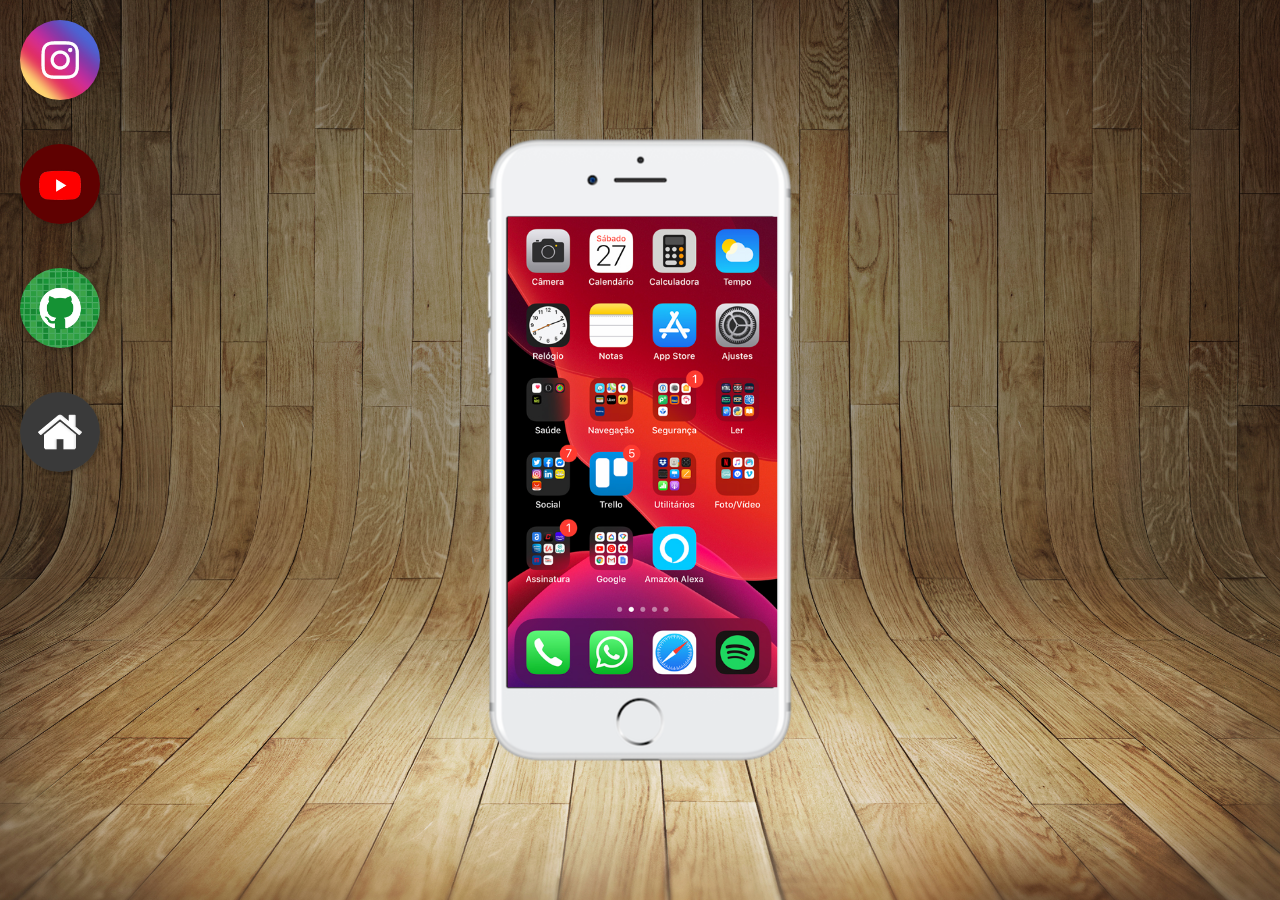
<file: Estudos Programação/Html_Css/Estudos_sites_git_backup/Estudos_sites/Html-Css/Modulo_4/Capitulo23/index.html>
<!DOCTYPE html>
<html lang="pt-br">
<head>
    <meta charset="UTF-8">
    <meta name="viewport" content="width=device-width, initial-scale=1.0">
    <title>Site_celular</title>
    <link rel="stylesheet" href="estilos/style.css">
    <link rel="stylesheet" href="favicon.ico" type="image/x-icon">
    
</head>
<body>

    <main> 
        <section id="telefone">
            <iframe src="home.html" frameborder="0" name="tela" id="tela">
                Seu navegador é incompativel
            </iframe>
        </section>

        <section id="redes-sociais">
            <a href="youtube.html" target="tela">
                <img src="imagens/logo-instagram.jpg" alt="instagram">
            </a><br>

            <a href="#" target="tela">
                <img src="imagens/logo-youtube.jpg" alt="youtube">
            </a><br>

            <a href="github.html" target="tela">
                <img src="imagens/logo-github.jpg" alt="gisthub">
            </a><br>

            <a href="home.html" target="tela">
                <img src="imagens/logo-home.jpg" alt="home">
            </a><br>

        </section>

    </main>
    
</body>
</html>
</file>
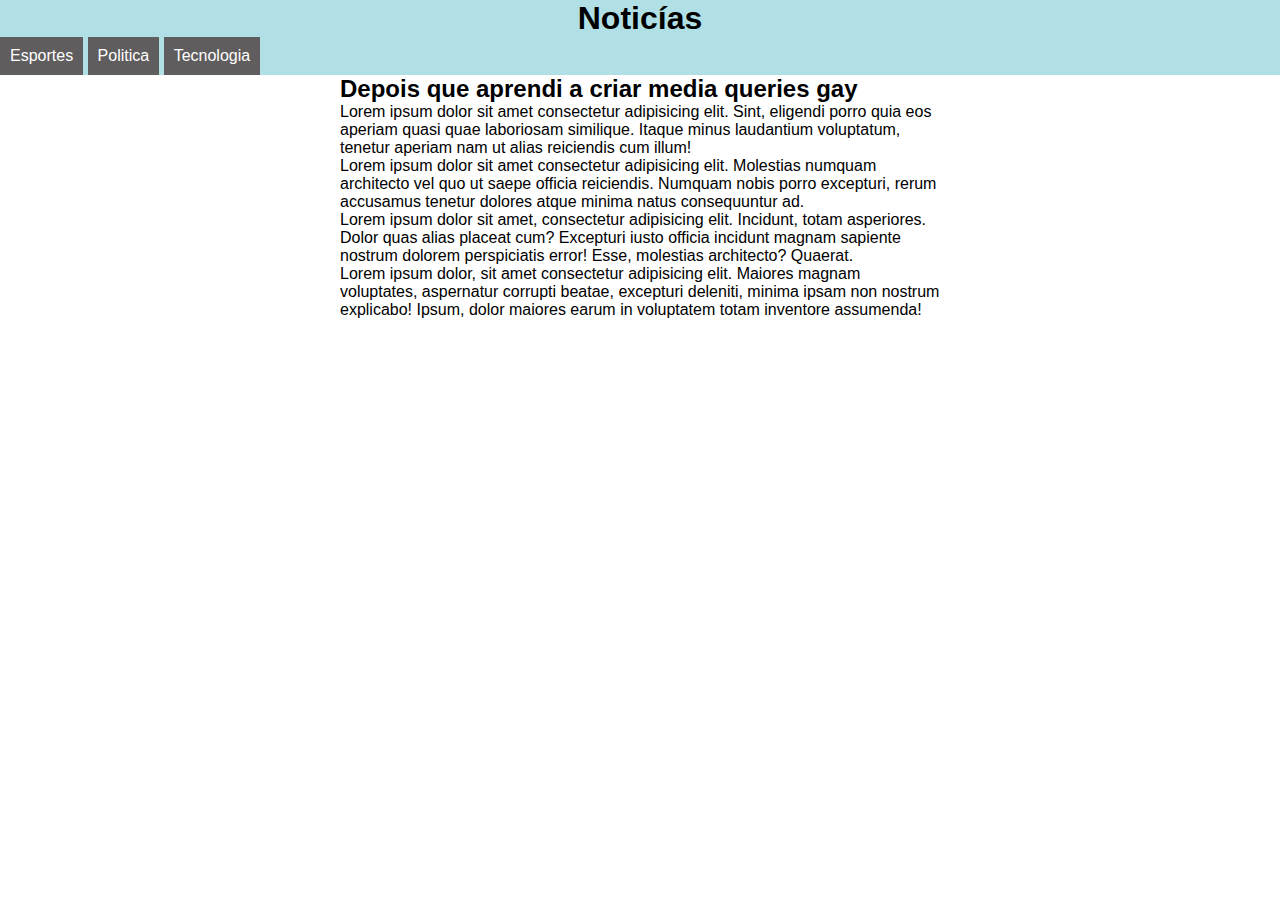
<file: Estudos Programação/Html_Css/Estudos_sites_git_backup/Estudos_sites/Html-Css/Modulo_4/Capitulo25/mq001/index.html>
<!DOCTYPE html>
<html lang="pt-br">
<head>
    <meta charset="UTF-8">
    <meta name="viewport" content="width=device-width, initial-scale=1.0">
    <title>media query</title>
    <link rel="stylesheet" href="estilos/style.css" media="screen">
    <link rel="stylesheet" href="estilos/impressora.css" media="print">
</head>
<body>
    <header>
        <h1>Noticías</h1>
        <menu>
            <li>Esportes</li>
            <li>Politica</li>
            <li>Tecnologia</li>
        </menu>
    </header>
    <main>
        <article>
            <h2>Depois que aprendi a criar media queries gay</h2>
            <p>Lorem ipsum dolor sit amet consectetur adipisicing elit. Sint, eligendi porro quia eos aperiam quasi quae laboriosam similique. Itaque minus laudantium voluptatum, tenetur aperiam nam ut alias reiciendis cum illum!</p>
            <p>Lorem ipsum dolor sit amet consectetur adipisicing elit. Molestias numquam architecto vel quo ut saepe officia reiciendis. Numquam nobis porro excepturi, rerum accusamus tenetur dolores atque minima natus consequuntur ad.</p>
            <p>Lorem ipsum dolor sit amet, consectetur adipisicing elit. Incidunt, totam asperiores. Dolor quas alias placeat cum? Excepturi iusto officia incidunt magnam sapiente nostrum dolorem perspiciatis error! Esse, molestias architecto? Quaerat.</p>
            <p>Lorem ipsum dolor, sit amet consectetur adipisicing elit. Maiores magnam voluptates, aspernatur corrupti beatae, excepturi deleniti, minima ipsam non nostrum explicabo! Ipsum, dolor maiores earum in voluptatem totam inventore assumenda!</p>

        </article>
    </main>
    
</body>
</html>
</file>
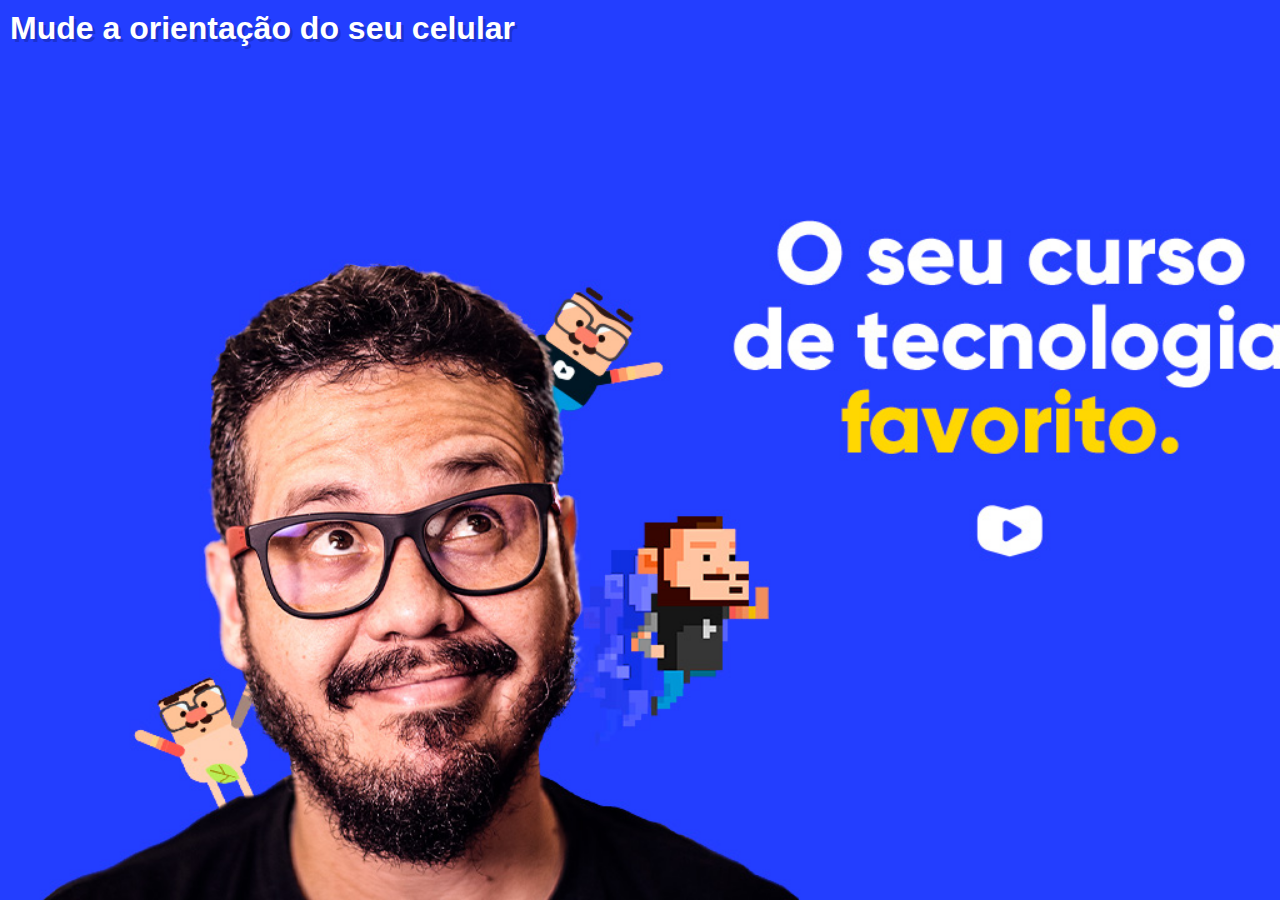
<file: Estudos Programação/Html_Css/Estudos_sites_git_backup/Estudos_sites/Html-Css/Modulo_4/Capitulo25/mq002/index.html>
<!DOCTYPE html>
<html lang="pt-br">
<head>
    <meta charset="UTF-8">
    <meta name="viewport" content="width=device-width, initial-scale=1.0">
    <title>Media query 2</title>
    <link rel="stylesheet" href="Style/style.css" media="all"> 
    <link rel="stylesheet" href="Style/retrato.css" media="screen and (orientation:portrait)"> <!---Tem que estar em parentes os media features-->
    <link rel="stylesheet" href="Style/paisagem.css" media="screen and (orientation:landscape)">
</head>
<body>
    <h1>Mude a orientação do seu celular</h1>
</body>
</html>
</file>
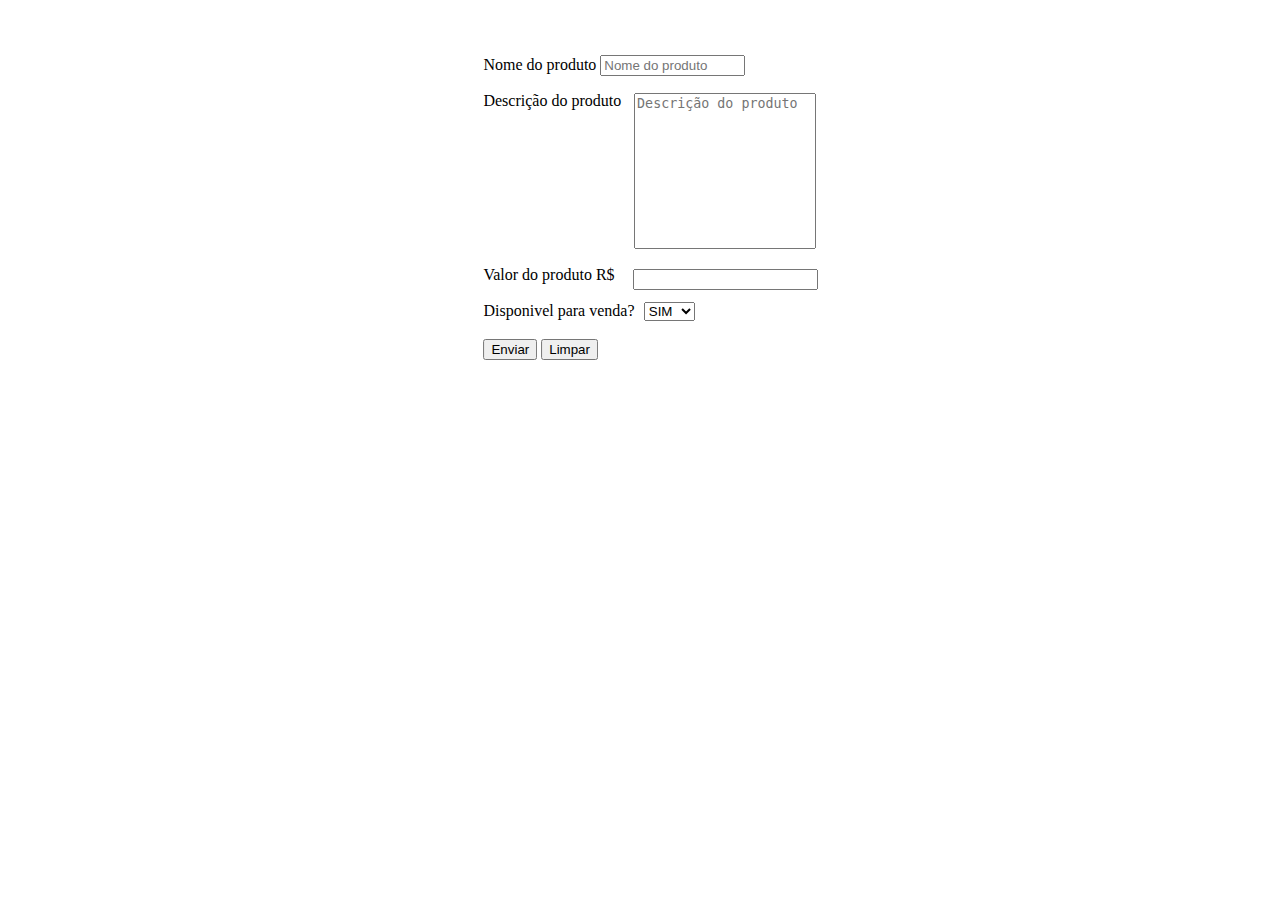
<file: Estudos Programação/Html_Css/Html_Css_OakTecnologia/Oak_Formulario.html>
<!DOCTYPE html>
<html lang="pt-br">
<head>
    <meta charset="UTF-8">
    <meta name="viewport" content="width=device-width, initial-scale=1.0">
    <link rel="stylesheet" href="Style/Style.css">
    <title>Formulario_Oak</title>
    
</head>
<body>
    <main>  
        
        <div class="formulario" id="formulario">
            <form action="form.php" method="post" autocomplete="off" autocapitalize="off">
                
                <p id="nome_produto">
                    <label for="inomeProduto">Nome do produto</label>
                    <input type="text" name="nomeProduto" id="inomeProduto" required minlength="0"
                    size="15" placeholder="Nome do produto" autocomplete="off" autocapitalize="off">
                </p>

                <p id="formulario_descricao">
                    <label for="idescricaoProduto">Descrição do produto</label><br>
                    <textarea style="resize: none;" type="msg" name="descricaoProduto" id="descricaoProduto" 
                    cols="20" rows="10" placeholder="Descrição do produto"></textarea>
                </p>

                <p id="valor_produto">
                    <label for="ivalorProduto">Valor do produto</label>
                    R$ <input type="number" name="ivalorProduto" id="ivalorProduto" step="0.01" min="0.01" >
                </p>
                
                <p class="iest" id="iestform">
                    <label for="iest">Disponivel para venda?</label>
                    <select name="estado" id="iest">
                            <option value="sim" id="sim">SIM</option>
                            <option value="nao" id="nao">NÃO</option>
                    </select>
                </p>

                <p>
                    <input type="submit" value="Enviar" >
                    <input type="reset" value="Limpar">
                </p>

            </form>
        </div>
    </main>
    
</body>
</html>
</file>
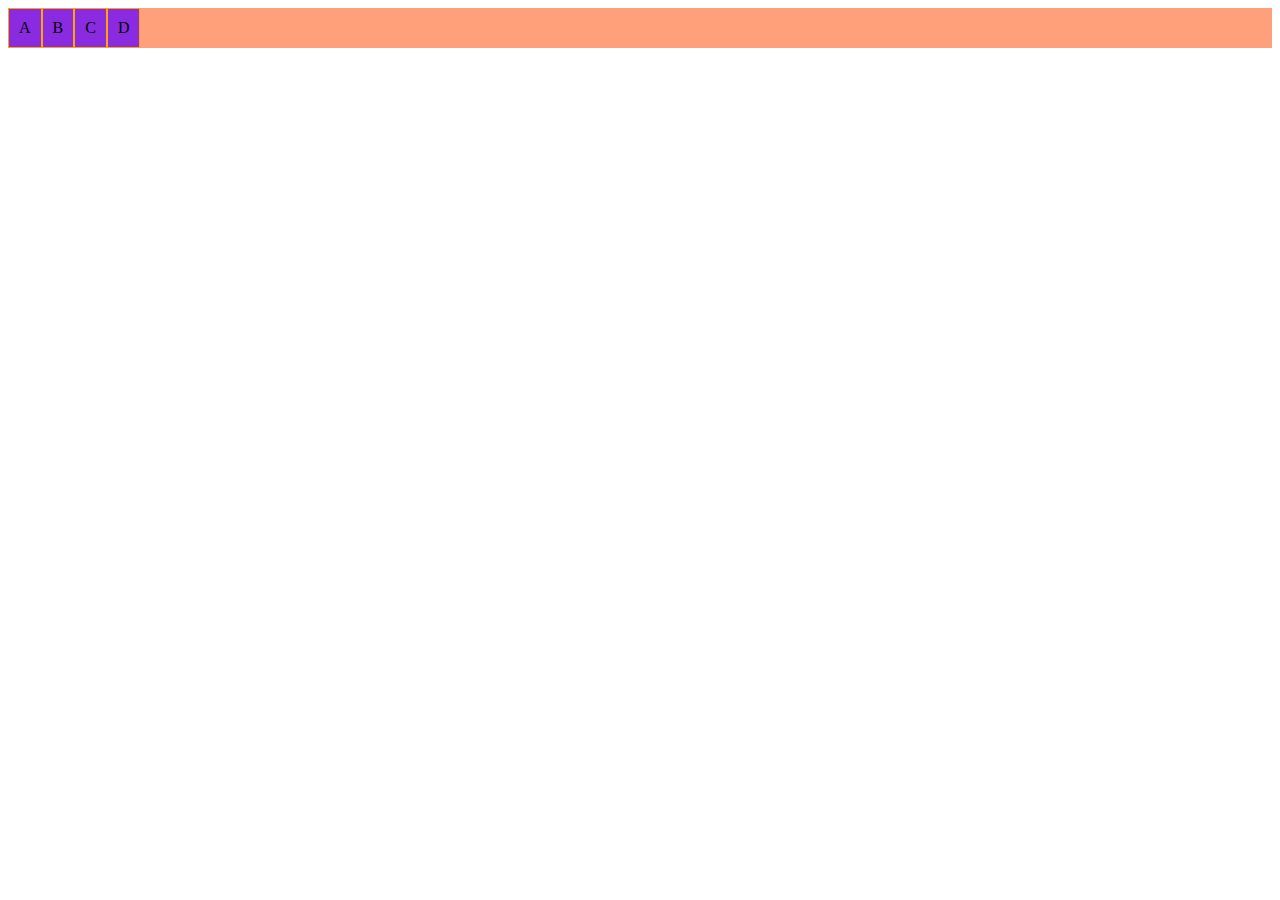
<file: Estudos Programação/Html_Css/Estudos_sites_git_backup/Estudos_sites/Html-Css/Modulo_5/flex01.html>
<!DOCTYPE html>
<html lang="en">
<head>
    <meta charset="UTF-8">
    <meta name="viewport" content="width=device-width, initial-scale=1.0">
    <title>Document</title>
    <style>
        div.container{
            background-color: lightsalmon;
            display: flex;
            flex-direction: row;
        }
        div.item{
            background-color: blueviolet;
            border: 1px solid orange;
            text-align: center;
            padding: 10px;
        }
    </style>
</head>
<body>
    <div class="container">
        <div class="item">A</div>
        <div class="item">B</div>
        <div class="item">C</div>
        <div class="item">D</div>
    </div>
</body>
</html>
</file>
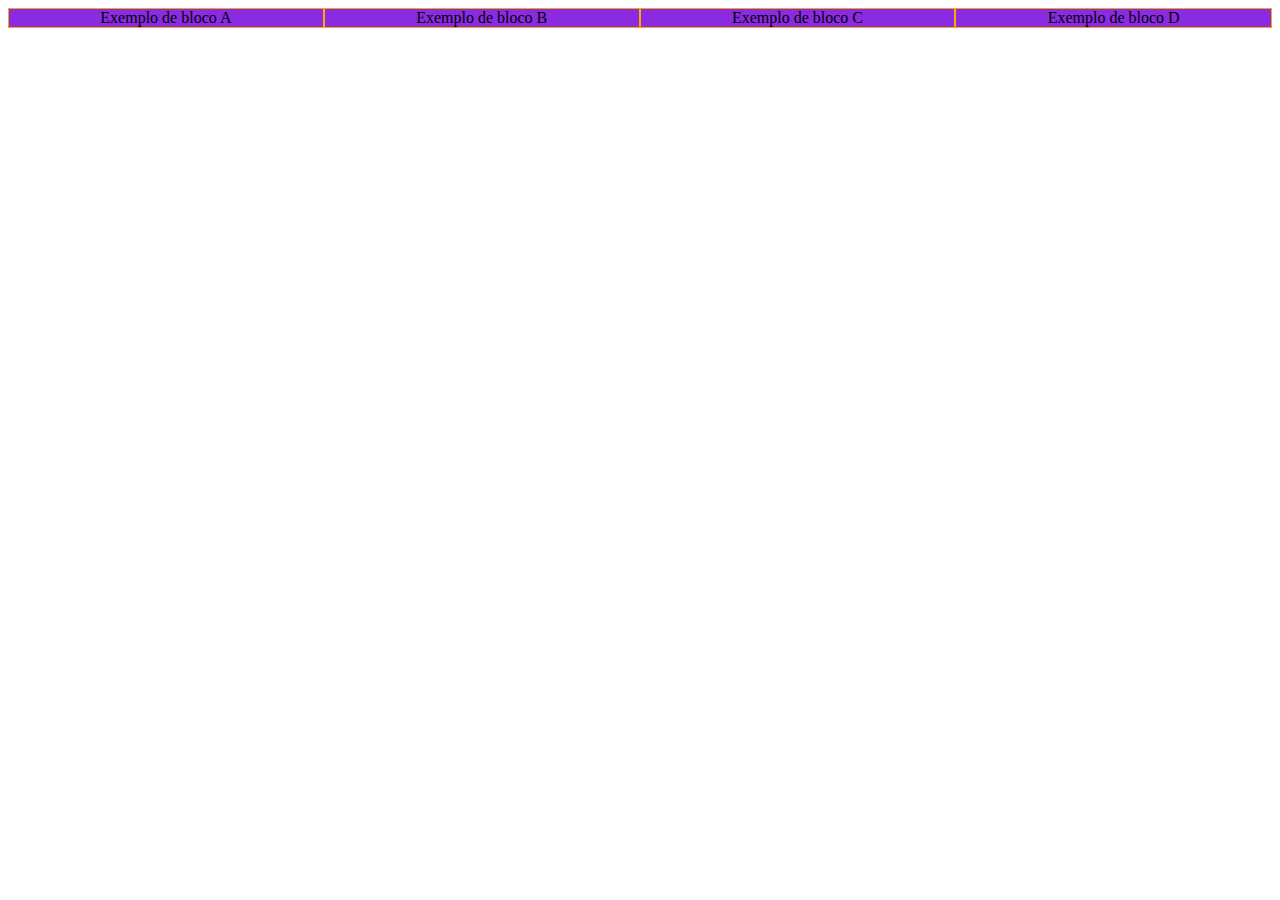
<file: Estudos Programação/Html_Css/Estudos_sites_git_backup/Estudos_sites/Html-Css/Modulo_5/flex02.html>
<!DOCTYPE html>
<html lang="en">
<head>
    <meta charset="UTF-8">
    <meta name="viewport" content="width=device-width, initial-scale=1.0">
    <title>Document</title>
    <style>
        div.container{
            background-color: lightsalmon;
            display: flex;
            flex-flow: row wrap;
        }
        div.item{
            background-color: blueviolet;
            border: 1px solid orange;
            text-align: center;
            flex: auto;
        }
    </style>
</head>
<body>
    <div class="container">
        <div class="item">Exemplo de bloco A</div>
        <div class="item">Exemplo de bloco B</div>
        <div class="item">Exemplo de bloco C</div>
        <div class="item">Exemplo de bloco D</div>
    </div>
</body>
</html>
</file>
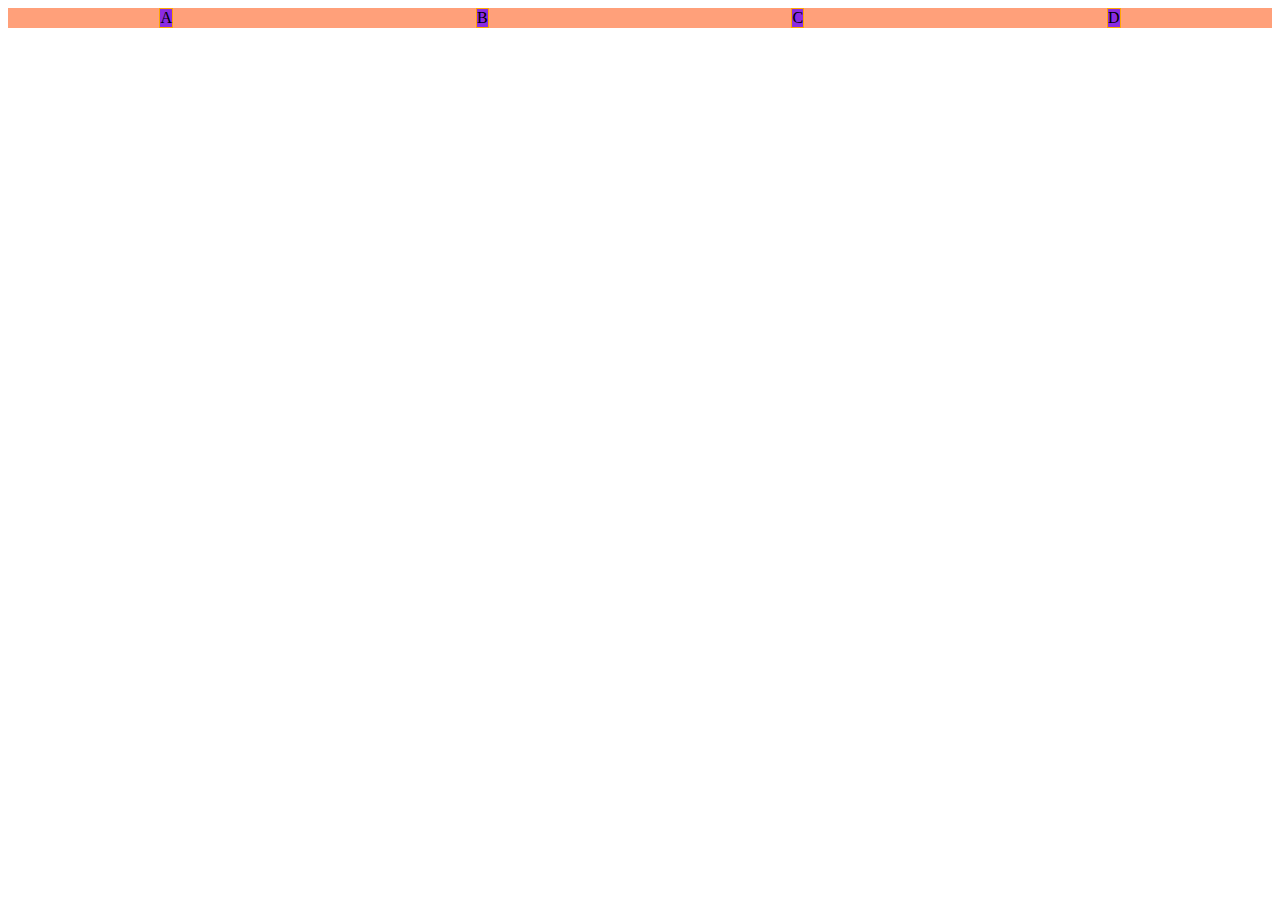
<file: Estudos Programação/Html_Css/Estudos_sites_git_backup/Estudos_sites/Html-Css/Modulo_5/flex03.html>
<!DOCTYPE html>
<html lang="en">
<head>
    <meta charset="UTF-8">
    <meta name="viewport" content="width=device-width, initial-scale=1.0">
    <title>Document</title>
    <style>
        div.container{
            background-color: lightsalmon;
            display: flex;
            flex-flow: row wrap;
            justify-content: space-around;
        }
        div.item{
            background-color: blueviolet;
            border: 1px solid orange;
            text-align: center;
        }
    </style>
</head>
<body>
    <div class="container">
        <div class="item">A</div>
        <div class="item">B</div>
        <div class="item">C</div>
        <div class="item">D</div>
    </div>
</body>
</html>
</file>
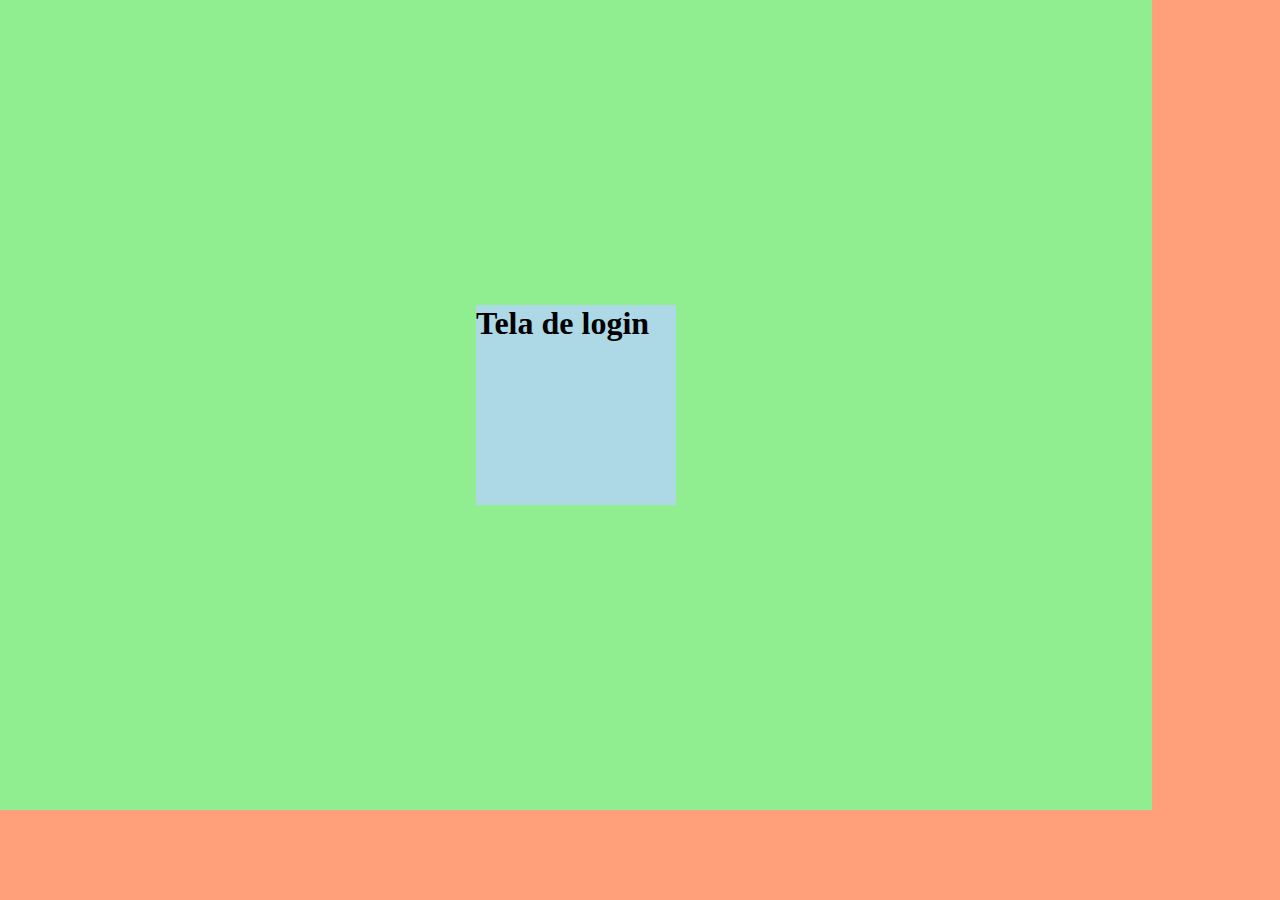
<file: Estudos Programação/Html_Css/Estudos_sites_git_backup/Estudos_sites/Html-Css/Modulo_5/flex04.html>
<!DOCTYPE html>
<html lang="en">
<head>
    <meta charset="UTF-8">
    <meta name="viewport" content="width=device-width, initial-scale=1.0">
    <title>Document</title>
    <style>
        *{
            margin: 0px;
            padding: 0px;
            box-sizing: border-box;
        }

        body{
            background-color: lightsalmon;
        }

        main{
            background-color: lightgreen;
            height: 90vh;
            width: 90vw;

            display: flex;
            flex-flow: row nowrap;
            justify-content: center;
            align-items: center;
        }

        section{
            background-color: lightblue;
            height: 200px;
            width: 200px;
        }
    </style>
</head>
<body>
    
    <main>
        <section >
            <h1>Tela de login</h1>
        </section>
    </main>
</body>
</html>
</file>
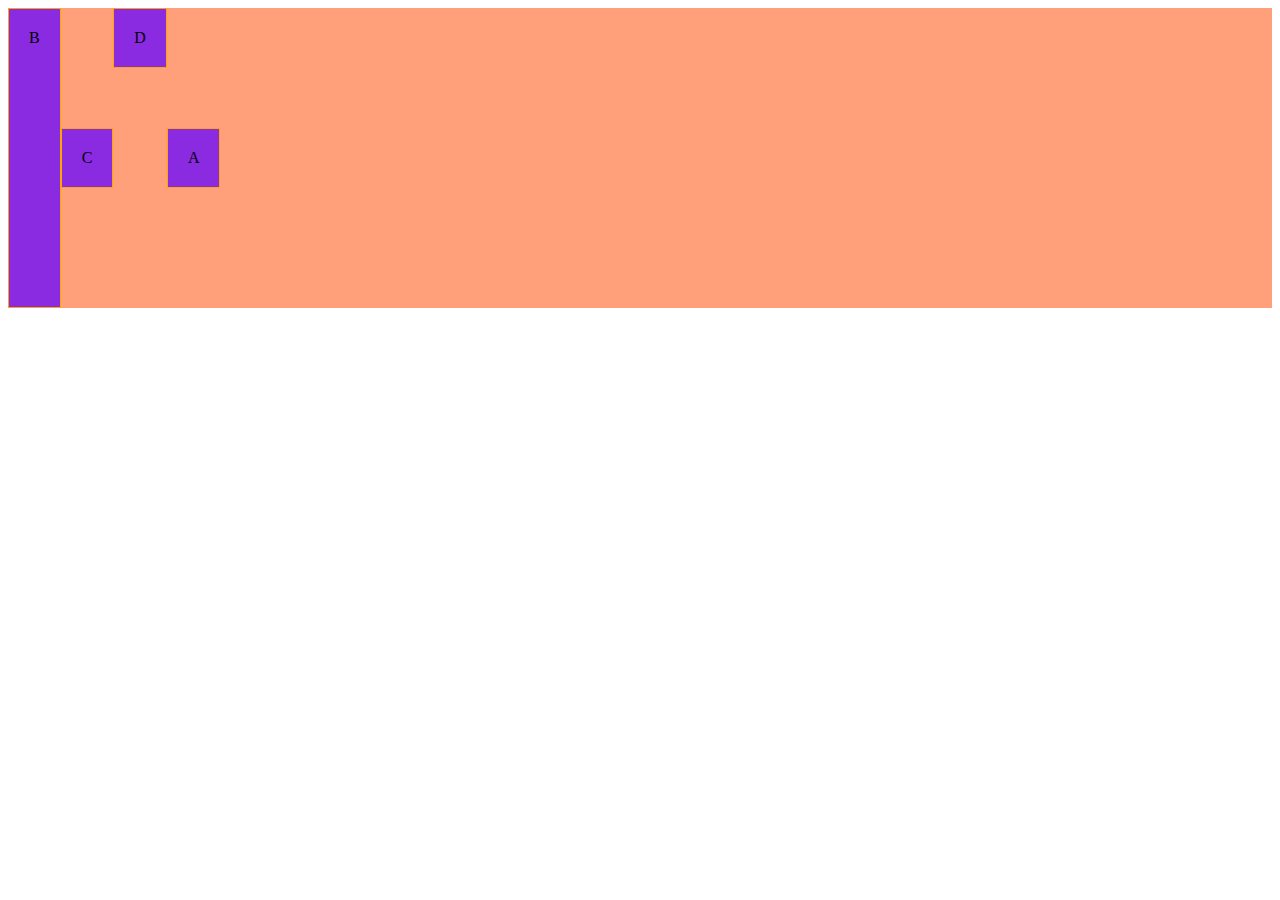
<file: Estudos Programação/Html_Css/Estudos_sites_git_backup/Estudos_sites/Html-Css/Modulo_5/flex05.html>
<!DOCTYPE html>
<html lang="en">
<head>
    <meta charset="UTF-8">
    <meta name="viewport" content="width=device-width, initial-scale=1.0">
    <title>Document</title>
    <style>
        div.container{
            background-color: lightsalmon;
            display: flex;
            flex-flow: row wrap;
            height: 300px;
            align-items: flex-start;
        }
        div.item{
            background-color: blueviolet;
            border: 1px solid orange;
            text-align: center;
            padding: 20px;
        }

        div#i1 {
            order: 4;
            align-self: center;
        }
        div#i2 {
            order: 0;
            align-self: stretch;
        }
        div#i3 {
            order: 1;
            align-self:center ;
        }
        div#i4 {
            order: 3;
        }
        
    </style>
</head>
<body>
    <div class="container">
        <div class="item" id="i1">A</div>
        <div class="item" id="i2">B</div>
        <div class="item" id="i3">C</div>
        <div class="item" id="i4">D</div>
    </div>
</body>
</html>
</file>
<file: Estudos Programação/Html_Css/Estudos_sites_git_backup/Estudos_sites/Html-Css/Modulo_4/Capitulo23/estilos/style.css>
* {
  margin: 0px;
  padding: 0px;
  font-family: Arial, Helvetica, sans-serif;
}

html, body {
  height: 100vh;
  width: 100vh;
  overflow: hidden;
}

body {
  background: black url("../imagens/fundo-madeira.jpg") center center no-repeat fixed;
  background-size: cover;
  width: 100%;
}

main {
  height: 100vh;
}

section#telefone {
  position: absolute;
  top: 50%;
  left: 50%;
  transform: translate(-50%, -50%);
  height: 627px;
  width: 311px;
  background: url("../imagens/frame-iphone.png") no-repeat;
}

iframe#tela {
  position: relative;
  top: 80px;
  left: 22.7px;
  width: 270px;
  height: 471px;
  background-size: cover;
}

section#redes-sociais {
  position: relative;
  align-items: flex-start;
}

section#redes-sociais img {
  width: 80px;
  margin: 20px;
  border-radius: 50%;
  box-shadow: 2px 2px 5px rgba(0, 0, 0, 0.267);
}

section#redes-sociais img:hover {
  border: 2px solid rgba(255, 255, 255, 0.31);
  box-sizing: border-box;
  transform: translate(-2px, -2px);
  box-shadow: 4px 4px 10px rgba(0, 0, 0, 0.267);
  transition: transform 0.7s, border 0.4s;
}/*# sourceMappingURL=style.css.map */
</file>
<file: Estudos Programação/Html_Css/Estudos_sites_git_backup/Estudos_sites/Html-Css/Modulo_4/Capitulo25/mq001/estilos/style.css>
/*estilo para telas */
* {
  margin: 0px;
  padding: 0px;
}

html {
  font-family: Arial, Helvetica, sans-serif;
  font-size: 1em;
}

header {
  background-color: powderblue;
}

header > h1 {
  text-align: center;
}

menu ul {
  list-style-type: none;
  background-color: gray;
}

menu li {
  background-color: rgb(95, 93, 93);
  color: white;
  display: inline-block;
  padding: 10px;
}

article {
  width: 600px;
  display: block;
  margin: auto;
}/*# sourceMappingURL=style.css.map */
</file>
<file: Estudos Programação/Html_Css/Estudos_sites_git_backup/Estudos_sites/Html-Css/Modulo_4/Capitulo25/mq001/estilos/impressora.css>
@charset "UTF-8";
/*estilo para impressoras */
* {
  margin: 10px;
  padding: 10px;
}

html {
  /*Fonte boa pra impressoras*/
  font-family: "Courier New", Courier, monospace;
  font-size: 1.5em;
  line-height: 1.5em;
}

menu {
  display: none;
}

article {
  width: 100%;
}

article::after {
  content: "Artigo impreso por mim ué";
}/*# sourceMappingURL=impressora.css.map */
</file>
<file: Estudos Programação/Html_Css/Estudos_sites_git_backup/Estudos_sites/Html-Css/Modulo_4/Capitulo25/mq002/Style/style.css>
* {
  margin: 0px;
  padding: 0px;
  font-family: Arial, Helvetica, sans-serif;
}

html, body {
  width: 100vw;
  height: 100vh;
  background-size: contain;
  background-color: #233eff;
}

h1 {
  color: white;
  text-shadow: 3px 3px 0px rgba(19, 33, 140, 0.4039215686);
  padding: 10px;
}/*# sourceMappingURL=style.css.map */
</file>
<file: Estudos Programação/Html_Css/Estudos_sites_git_backup/Estudos_sites/Html-Css/Modulo_4/Capitulo25/mq002/Style/retrato.css>
body {
  background: url("../Imagens/cev-portrait.jpg");
  background-repeat: no-repeat;
  background-size: contain;
  background-position: center bottom;
}/*# sourceMappingURL=retrato.css.map */
</file>
<file: Estudos Programação/Html_Css/Estudos_sites_git_backup/Estudos_sites/Html-Css/Modulo_4/Capitulo25/mq002/Style/paisagem.css>
body {
  background: url("../Imagens/cev-landscape.jpg");
  background-repeat: no-repeat;
  background-size: cover;
  background-position: left bottom;
}/*# sourceMappingURL=paisagem.css.map */
</file>
<file: Estudos Programação/Html_Css/Html_Css_OakTecnologia/Style/Style.css>
form {
  align-items: center;
  position: absolute;
  top: 6%;
  left: 48%;
  transform: translate(-50%, -50%);
  height: 30px;
  padding: 1em;
  align-content: space-between;
}

#descricaoProduto {
  margin: 10px 5px;
  position: absolute;
  top: 97%;
  left: 55%;
}

#inome_produto {
  margin: 4px 0px;
  position: absolute;
  top: 78%;
  left: 47%;
  align-content: space-between;
}

#valor_produto {
  margin: 156px 0px 4px;
  position: relative;
}

#ivalorProduto {
  position: absolute;
  top: 14%;
  left: 57%;
  align-content: space-between;
}

#iestform {
  margin: 18px 0px;
}

#iest {
  position: relative;
  top: 86%;
  left: 2%;
}

#sim {
  background-color: rgba(131, 231, 131, 0.825);
}

#nao {
  background-color: rgba(251, 135, 135, 0.859);
}/*# sourceMappingURL=Style.css.map */
</file>
